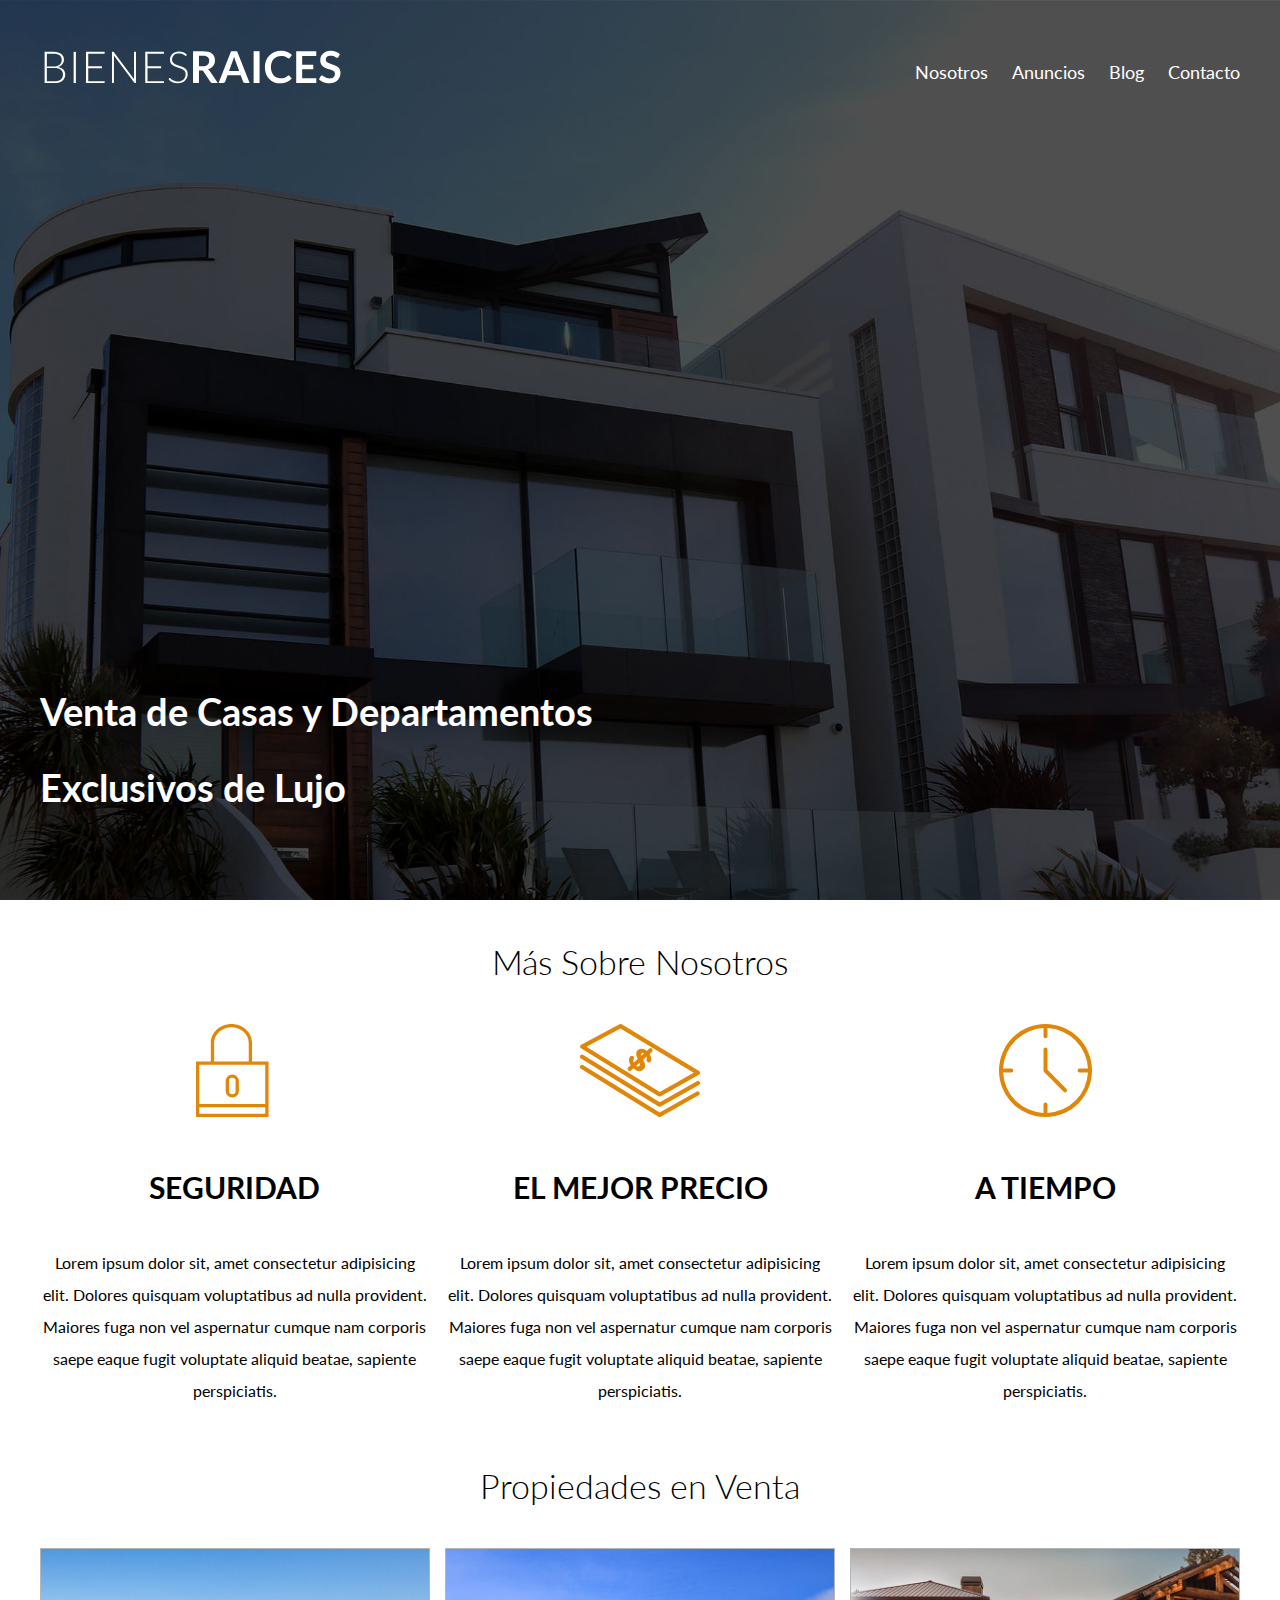
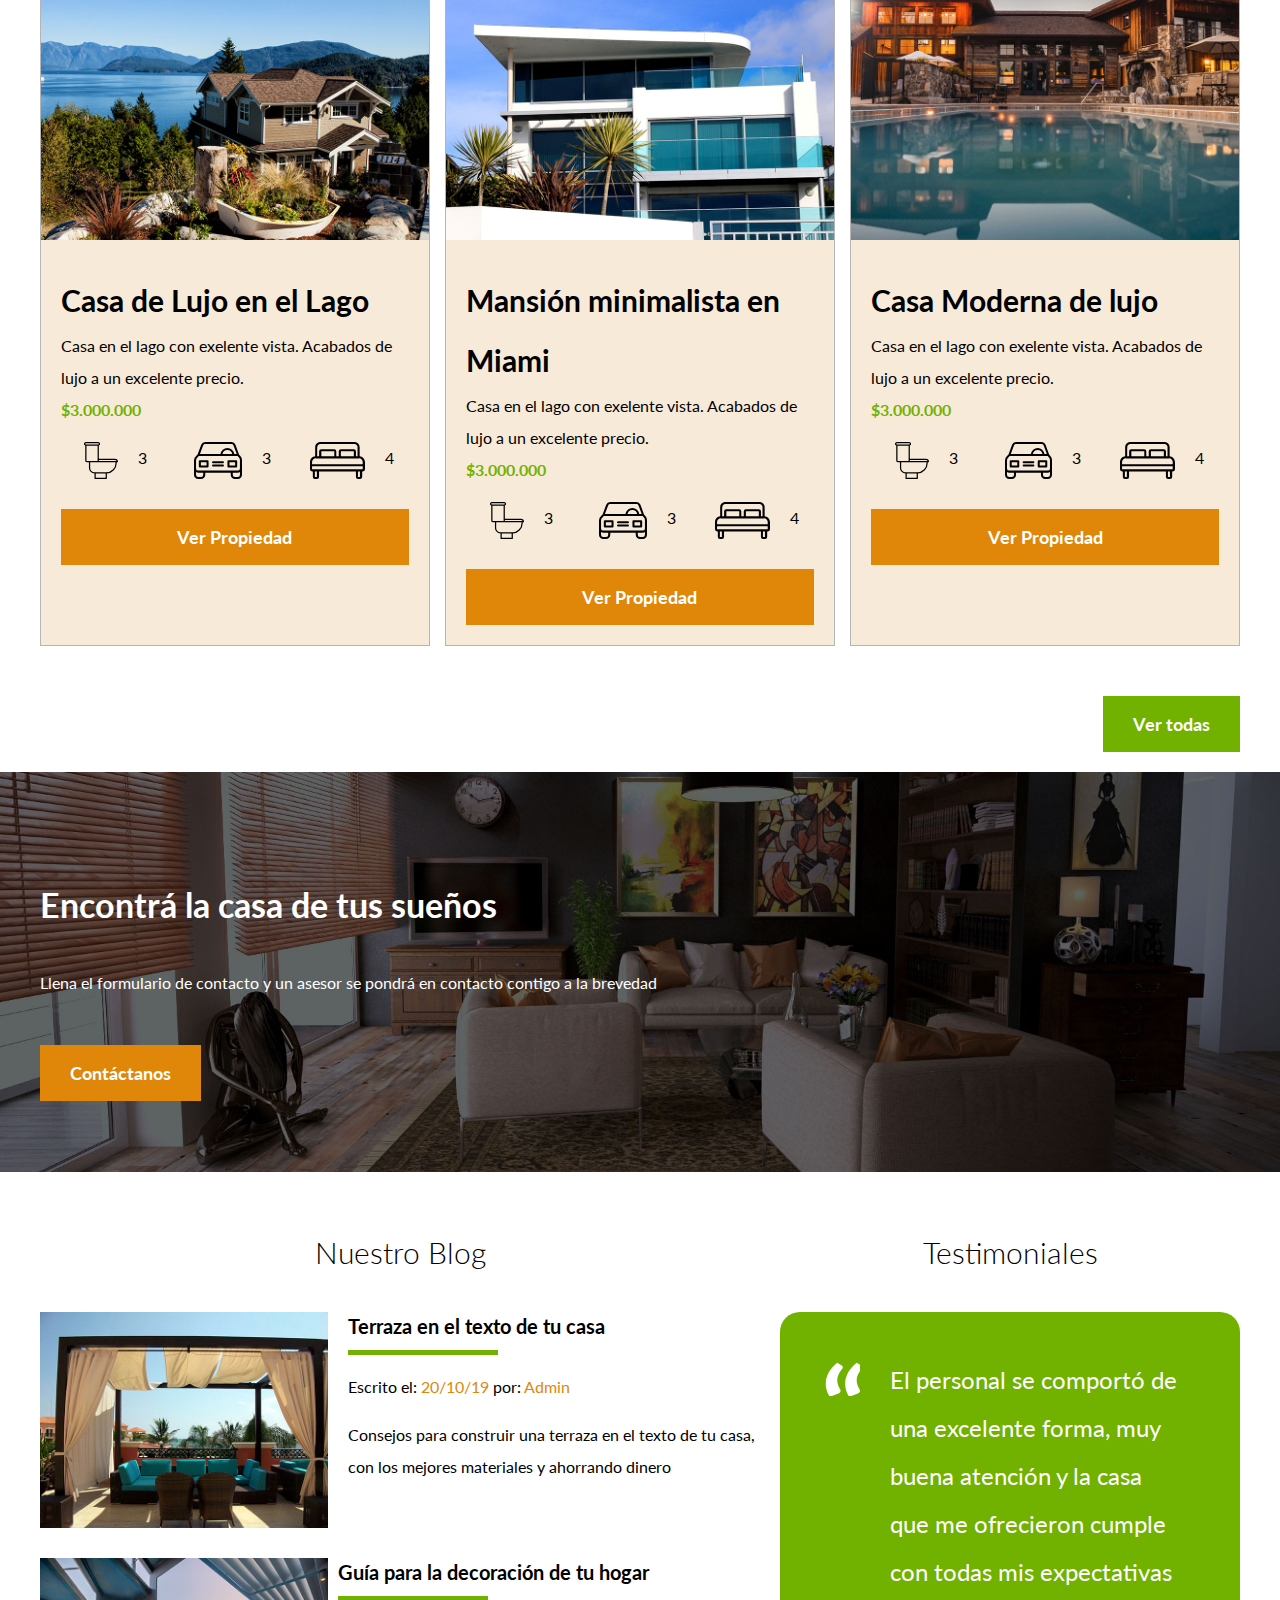
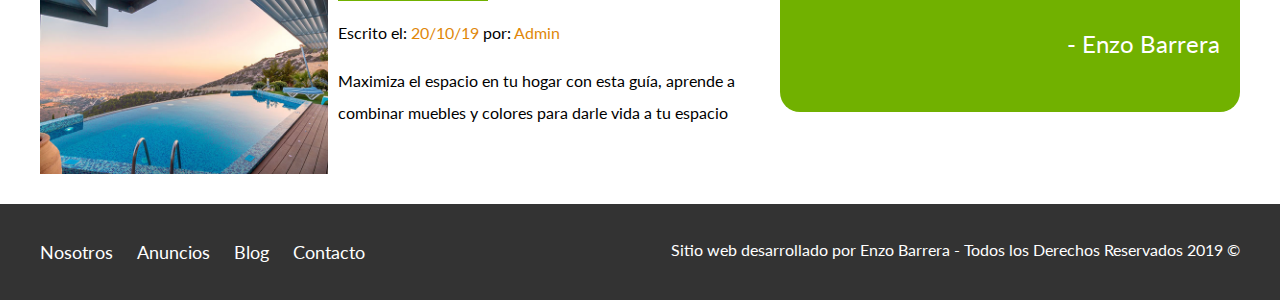
<file: index.html>
<!DOCTYPE html>
<html lang="en">

<head>
    <meta charset="UTF-8">
    <meta name="viewport" content="width=device-width, initial-scale=1.0">
    <meta http-equiv="X-UA-Compatible" content="ie=edge">
    <title>Bienes Raíces</title>
    <link href="https://fonts.googleapis.com/css?family=Lato:300,400,700,900&display=swap" rel="stylesheet">
    <link rel="stylesheet" href="css/normalize.css">
    <link rel="stylesheet" href="css/styles.css">
</head>

<body>
    <header class="site-header inicio">

        <div class="contenedor contenido-header">

            <div class="barra">
                <a href="/"><img src="img/logo.svg" alt="Logotipo de Bienes Raíces"></a>

                <!-- <div class="mobile-menu">
                    <a href="#navegacion">
                        <img src="img/barras.svg" alt="Boton menú">
                    </a>
                </div> -->

                <nav id="navegacion" class="navegacion">
                    <a href="nosotros.html">Nosotros</a>
                    <a href="anuncios.html">Anuncios</a>
                    <a href="blog.html">Blog</a>
                    <a href="contacto.html">Contacto</a>
                </nav>
            </div>

            <h1>Venta de Casas y Departamentos Exclusivos de Lujo</h1>
        </div>

    </header>

    <section class="contenedor seccion">
        <h2 class="fw-300 centrar-texto">Más Sobre Nosotros</h2>

        <div class="iconos-nosotros">
            <div class="icono">
                <img src="img/icono1.svg" alt="Ícono de seguridad">
                <h3>Seguridad</h3>
                <p>Lorem ipsum dolor sit, amet consectetur adipisicing elit. Dolores quisquam voluptatibus ad nulla
                    provident.
                    Maiores fuga non vel aspernatur cumque nam corporis saepe eaque fugit voluptate aliquid beatae,
                    sapiente
                    perspiciatis.</p>
            </div>



            <div class="icono">
                <img src="img/icono2.svg" alt="Ícono de precio">
                <h3>El mejor precio</h3>
                <p>Lorem ipsum dolor sit, amet consectetur adipisicing elit. Dolores quisquam voluptatibus ad nulla
                    provident.
                    Maiores fuga non vel aspernatur cumque nam corporis saepe eaque fugit voluptate aliquid beatae,
                    sapiente
                    perspiciatis.</p>
            </div>


            <div class="icono">
                <img src="img/icono3.svg" alt="Ícono de tiempo">
                <h3>A tiempo</h3>
                <p>Lorem ipsum dolor sit, amet consectetur adipisicing elit. Dolores quisquam voluptatibus ad nulla
                    provident.
                    Maiores fuga non vel aspernatur cumque nam corporis saepe eaque fugit voluptate aliquid beatae,
                    sapiente
                    perspiciatis.</p>
            </div>
        </div>

    </section>


    <main class="seccion contenedor">
        <h2 class="fw-300 centrar-texto">Propiedades en Venta</h2>


        <div class="contenedor-anuncios">
            <div class="anuncio">

                <img src="img/anuncio1.jpg" alt="Casa de Lujo en el Lago">
                <div class="contenido-anuncio">
                    <h3>Casa de Lujo en el Lago</h3>
                    <p>Casa en el lago con exelente vista. Acabados de lujo a un excelente precio.</p>
                    <p class="precio">$3.000.000</p>
                    <ul class="iconos-caracteristicas">
                        <li>
                            <img src="img/icono_wc.svg" alt="icono_wc">
                            <p>3</p>
                        </li>
                        <li>
                            <img src="img/icono_estacionamiento.svg" alt="icono_estacionamiento">
                            <p>3</p>
                        </li>
                        <li>
                            <img src="img/icono_dormitorio.svg" alt="icono_dormitorio">
                            <p>4</p>
                        </li>
                    </ul>
                    <a href="anuncio.html" class="boton boton-orange d-block">Ver Propiedad</a>
                </div>

            </div>

            <div class="anuncio">

                <img src="img/anuncio2.jpg" alt="Mansión minimalista en Miami">
                <div class="contenido-anuncio">

                    <h3>Mansión minimalista en Miami</h3>
                    <p>Casa en el lago con exelente vista. Acabados de lujo a un excelente precio.</p>
                    <p class="precio">$3.000.000</p>
                    <ul class="iconos-caracteristicas">
                        <li>
                            <img src="img/icono_wc.svg" alt="icono_wc">
                            <p>3</p>
                        </li>
                        <li>
                            <img src="img/icono_estacionamiento.svg" alt="icono_estacionamiento">
                            <p>3</p>
                        </li>
                        <li>
                            <img src="img/icono_dormitorio.svg" alt="icono_dormitorio">
                            <p>4</p>
                        </li>
                    </ul>
                    <a href="anuncio.html" class="boton boton-orange d-block">Ver Propiedad</a>
                </div>
            </div>

            <div class="anuncio">

                <img src="img/anuncio3.jpg" alt="Casa Moderna de lujo">
                <div class="contenido-anuncio">

                    <h3>Casa Moderna de lujo</h3>
                    <p>Casa en el lago con exelente vista. Acabados de lujo a un excelente precio.</p>
                    <p class="precio">$3.000.000</p>
                    <ul class="iconos-caracteristicas">
                        <li>
                            <img src="img/icono_wc.svg" alt="icono_wc">
                            <p>3</p>
                        </li>
                        <li>
                            <img src="img/icono_estacionamiento.svg" alt="icono_estacionamiento">
                            <p>3</p>
                        </li>
                        <li>
                            <img src="img/icono_dormitorio.svg" alt="icono_dormitorio">
                            <p>4</p>
                        </li>
                    </ul>
                    <a href="anuncio.html" class="boton boton-orange d-block">Ver Propiedad</a>
                </div>
            </div>
        </div>

        <div class="ver-todas">
            <a href="anuncios.html" class="boton boton-verde">Ver todas</a>
        </div>

    </main>

    <section class="imagen-contacto">
        <div class="contenedor contenido-contacto">
            <h2>Encontrá la casa de tus sueños</h2>
            <p>Llena el formulario de contacto y un asesor se pondrá en contacto contigo a la brevedad</p>

            <a href="contacto.html" class="boton boton-orange">Contáctanos</a>
        </div>
    </section>
    <div class="seccion-inferior contenedor seccion">

        <section class="blog">

            <h3 class="centrar-texto fw-300">Nuestro Blog</h3>

            <article class="entrada-blog">
                <div class="imagen">
                    <img src="img/blog1.jpg" alt="Terraza en el texto de tu casa">
                </div>
                <div class="texto-entrada">
                    <a href="entrada.html">
                        <h4>Terraza en el texto de tu casa</h4>
                    </a>
                    <p>Escrito el: <span> 20/10/19</span> por: <span> Admin </span></p>
                    <p>Consejos para construir una terraza en el texto de tu casa, con los mejores materiales y
                        ahorrando
                        dinero
                    </p>
                </div>
            </article>

            <article class="entrada-blog">
                <div class="imagen">
                    <img src="img/blog2.jpg" alt="Guía para la decoración de tu hogar">
                </div>
                <div class="texto-entrada">
                    <a href="entrada.html">
                        <h4>Guía para la decoración de tu hogar</h4>
                    </a>
                    <p>Escrito el: <span> 20/10/19</span> por: <span> Admin </span></p>
                    <p>Maximiza el espacio en tu hogar con esta guía, aprende a combinar muebles y colores para darle
                        vida a
                        tu
                        espacio
                </div>
                </p>
            </article>

        </section>

        <section class="testimoniales">
            <h3 class="centrar-texto fw-300">Testimoniales</h3>
            <div class="testimonial">
                <blockquote>
                    El personal se comportó de una excelente forma, muy buena atención y la casa que me ofrecieron
                    cumple
                    con
                    todas
                    mis expectativas
                </blockquote>
                <p>- Enzo Barrera</p>
            </div>
        </section>

    </div>
    <footer class="site-footer seccion">
        <div class="contenedor contenedor-footer">
            <nav class="navegacion">
                <a href="nosotros.html">Nosotros</a>
                <a href="anuncios.html">Anuncios</a>
                <a href="blog.html">Blog</a>
                <a href="contacto.html">Contacto</a>
            </nav>


            <p class="copyright">Sitio web desarrollado por Enzo Barrera - Todos los Derechos Reservados 2019 ©</p>
        </div>
    </footer>

</body>

</html>
</file>
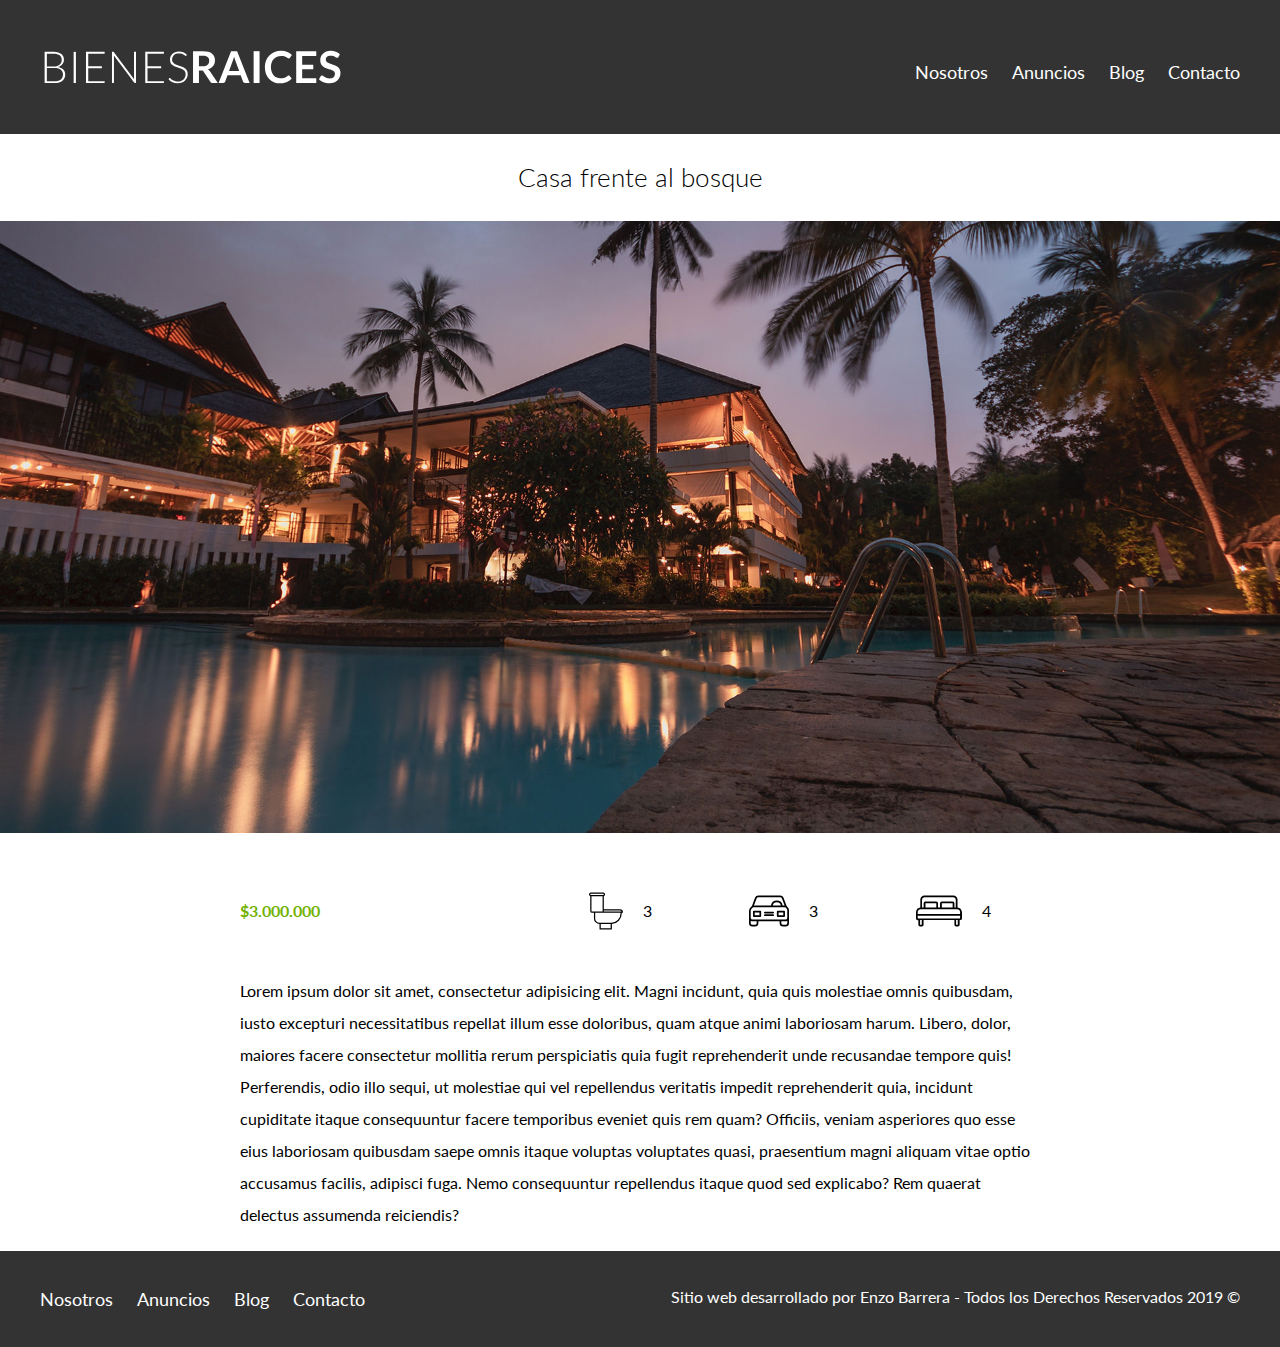
<file: anuncio.html>
<!DOCTYPE html>
<html lang="en">

<head>
    <meta charset="UTF-8">
    <meta name="viewport" content="width=device-width, initial-scale=1.0">
    <meta http-equiv="X-UA-Compatible" content="ie=edge">
    <title>Bienes Raíces</title>
    <link href="https://fonts.googleapis.com/css?family=Lato:300,400,700,900&display=swap" rel="stylesheet">
    <link rel="stylesheet" href="css/normalize.css">
    <link rel="stylesheet" href="css/styles.css">
</head>

<body>
    <header class="site-header">

        <div class="contenedor contenido-header">

            <div class="barra">
                <a href="/"><img src="img/logo.svg" alt="Logotipo de Bienes Raíces"></a>

                <nav class="navegacion">
                    <a href="nosotros.html">Nosotros</a>
                    <a href="anuncios.html">Anuncios</a>
                    <a href="blog.html">Blog</a>
                    <a href="contacto.html">Contacto</a>
                </nav>
            </div>

        </div>

    </header>

    <h1 class="fw-300 centrar-texto">Casa frente al bosque</h1>
    <img src="img/destacada.jpg" alt="imagen-anuncio">

    <main class="contenedor seccion contenido-centrado">
        <div class="resumen-propiedad">
            <p class="precio">$3.000.000</p>
            <ul class="iconos-caracteristicas">
                <li>
                    <img src="img/icono_wc.svg" alt="icono_wc">
                    <p>3</p>
                </li>
                <li>
                    <img src="img/icono_estacionamiento.svg" alt="icono_estacionamiento">
                    <p>3</p>
                </li>
                <li>
                    <img src="img/icono_dormitorio.svg" alt="icono_dormitorio">
                    <p>4</p>
                </li>
            </ul>
           
        </div>
        <p>Lorem ipsum dolor sit amet, consectetur adipisicing elit. Magni incidunt, quia quis molestiae omnis quibusdam, iusto excepturi necessitatibus repellat illum esse doloribus, quam atque animi laboriosam harum. Libero, dolor, maiores facere consectetur mollitia rerum perspiciatis quia fugit reprehenderit unde recusandae tempore quis! Perferendis, odio illo sequi, ut molestiae qui vel repellendus veritatis impedit reprehenderit quia, incidunt cupiditate itaque consequuntur facere temporibus eveniet quis rem quam? Officiis, veniam asperiores quo esse eius laboriosam quibusdam saepe omnis itaque voluptas voluptates quasi, praesentium magni aliquam vitae optio accusamus facilis, adipisci fuga. Nemo consequuntur repellendus itaque quod sed explicabo? Rem quaerat delectus assumenda reiciendis?</p>
    </main>
   
    <footer class="site-footer seccion">
        <div class="contenedor contenedor-footer">
            <nav class="navegacion">
                <a href="nosotros.html">Nosotros</a>
                <a href="anuncios.html">Anuncios</a>
                <a href="blog.html">Blog</a>
                <a href="contacto.html">Contacto</a>
            </nav>


            <p class="copyright">Sitio web desarrollado por Enzo Barrera - Todos los Derechos Reservados 2019 ©</p>
        </div>
    </footer>

</body>

</html>
</file>
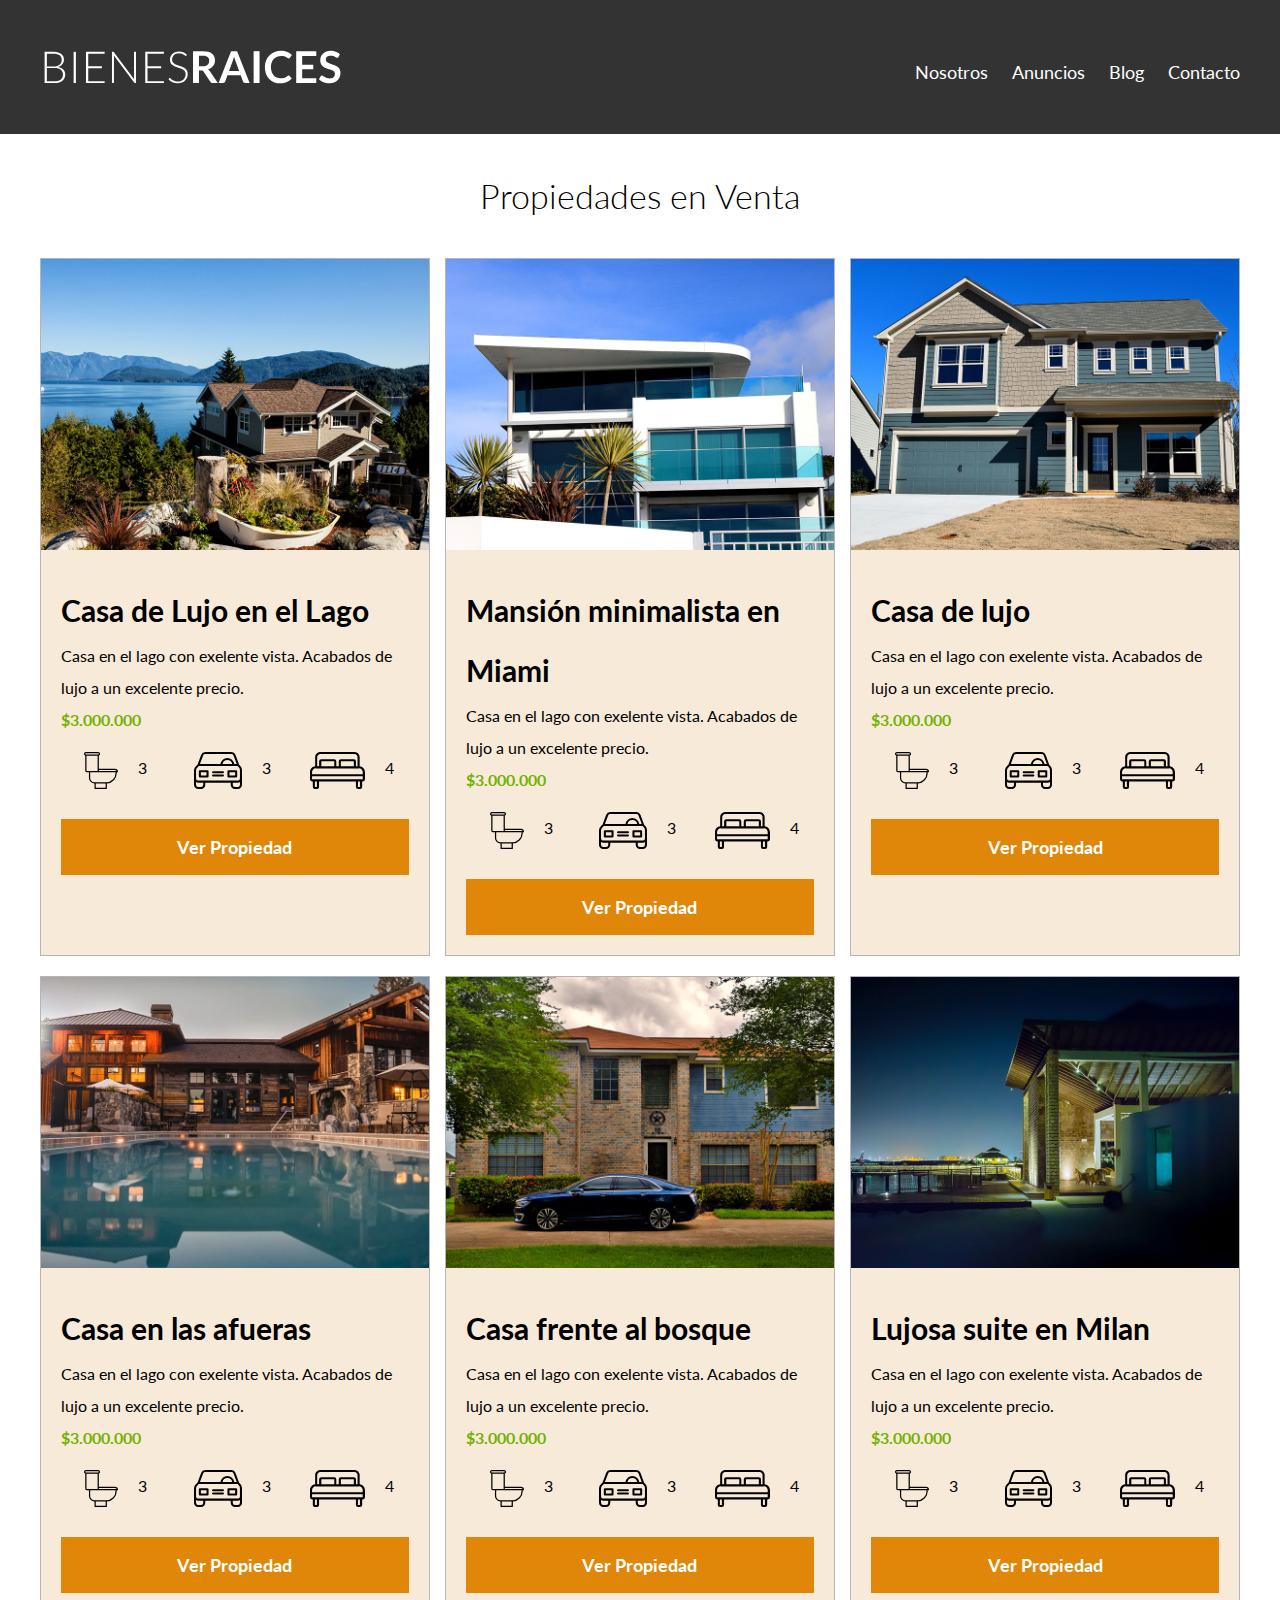
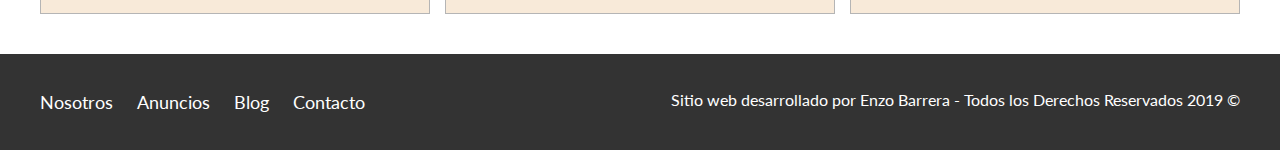
<file: anuncios.html>
<!DOCTYPE html>
<html lang="en">

<head>
    <meta charset="UTF-8">
    <meta name="viewport" content="width=device-width, initial-scale=1.0">
    <meta http-equiv="X-UA-Compatible" content="ie=edge">
    <title>Bienes Raíces</title>
    <link href="https://fonts.googleapis.com/css?family=Lato:300,400,700,900&display=swap" rel="stylesheet">
    <link rel="stylesheet" href="css/normalize.css">
    <link rel="stylesheet" href="css/styles.css">
</head>

<body>
    <header class="site-header">

        <div class="contenedor contenido-header">

            <div class="barra">
                <a href="/"><img src="img/logo.svg" alt="Logotipo de Bienes Raíces"></a>

                <nav class="navegacion">
                    <a href="nosotros.html">Nosotros</a>
                    <a href="anuncios.html">Anuncios</a>
                    <a href="blog.html">Blog</a>
                    <a href="contacto.html">Contacto</a>
                </nav>
            </div>

        </div>

    </header>

    <main class="seccion contenedor">
        <h2 class="fw-300 centrar-texto">Propiedades en Venta</h2>


        <div class="contenedor-anuncios">
            <div class="anuncio">

                <img src="img/anuncio1.jpg" alt="Casa de Lujo en el Lago">
                <div class="contenido-anuncio">
                    <h3>Casa de Lujo en el Lago</h3>
                    <p>Casa en el lago con exelente vista. Acabados de lujo a un excelente precio.</p>
                    <p class="precio">$3.000.000</p>
                    <ul class="iconos-caracteristicas">
                        <li>
                            <img src="img/icono_wc.svg" alt="icono_wc">
                            <p>3</p>
                        </li>
                        <li>
                            <img src="img/icono_estacionamiento.svg" alt="icono_estacionamiento">
                            <p>3</p>
                        </li>
                        <li>
                            <img src="img/icono_dormitorio.svg" alt="icono_dormitorio">
                            <p>4</p>
                        </li>
                    </ul>
                    <a href="anuncio.html" class="boton boton-orange d-block">Ver Propiedad</a>
                </div>

            </div>

            <div class="anuncio">

                <img src="img/anuncio2.jpg" alt="Mansión minimalista en Miami">
                <div class="contenido-anuncio">

                    <h3>Mansión minimalista en Miami</h3>
                    <p>Casa en el lago con exelente vista. Acabados de lujo a un excelente precio.</p>
                    <p class="precio">$3.000.000</p>
                    <ul class="iconos-caracteristicas">
                        <li>
                            <img src="img/icono_wc.svg" alt="icono_wc">
                            <p>3</p>
                        </li>
                        <li>
                            <img src="img/icono_estacionamiento.svg" alt="icono_estacionamiento">
                            <p>3</p>
                        </li>
                        <li>
                            <img src="img/icono_dormitorio.svg" alt="icono_dormitorio">
                            <p>4</p>
                        </li>
                    </ul>
                    <a href="anuncio.html" class="boton boton-orange d-block">Ver Propiedad</a>
                </div>
            </div>

            <div class="anuncio">

                <img src="img/anuncio4.jpg" alt="Casa de lujo">
                <div class="contenido-anuncio">

                    <h3>Casa de lujo</h3>
                    <p>Casa en el lago con exelente vista. Acabados de lujo a un excelente precio.</p>
                    <p class="precio">$3.000.000</p>
                    <ul class="iconos-caracteristicas">
                        <li>
                            <img src="img/icono_wc.svg" alt="icono_wc">
                            <p>3</p>
                        </li>
                        <li>
                            <img src="img/icono_estacionamiento.svg" alt="icono_estacionamiento">
                            <p>3</p>
                        </li>
                        <li>
                            <img src="img/icono_dormitorio.svg" alt="icono_dormitorio">
                            <p>4</p>
                        </li>
                    </ul>
                    <a href="anuncio.html" class="boton boton-orange d-block">Ver Propiedad</a>
                </div>
            </div>
            <div class="anuncio">

                <img src="img/anuncio3.jpg" alt="Casa en las afueras">
                <div class="contenido-anuncio">

                    <h3>Casa en las afueras</h3>
                    <p>Casa en el lago con exelente vista. Acabados de lujo a un excelente precio.</p>
                    <p class="precio">$3.000.000</p>
                    <ul class="iconos-caracteristicas">
                        <li>
                            <img src="img/icono_wc.svg" alt="icono_wc">
                            <p>3</p>
                        </li>
                        <li>
                            <img src="img/icono_estacionamiento.svg" alt="icono_estacionamiento">
                            <p>3</p>
                        </li>
                        <li>
                            <img src="img/icono_dormitorio.svg" alt="icono_dormitorio">
                            <p>4</p>
                        </li>
                    </ul>
                    <a href="anuncio.html" class="boton boton-orange d-block">Ver Propiedad</a>
                </div>
            </div>
            <div class="anuncio">

                <img src="img/anuncio5.jpg" alt="Casa frente al bosque">
                <div class="contenido-anuncio">

                    <h3>Casa frente al bosque</h3>
                    <p>Casa en el lago con exelente vista. Acabados de lujo a un excelente precio.</p>
                    <p class="precio">$3.000.000</p>
                    <ul class="iconos-caracteristicas">
                        <li>
                            <img src="img/icono_wc.svg" alt="icono_wc">
                            <p>3</p>
                        </li>
                        <li>
                            <img src="img/icono_estacionamiento.svg" alt="icono_estacionamiento">
                            <p>3</p>
                        </li>
                        <li>
                            <img src="img/icono_dormitorio.svg" alt="icono_dormitorio">
                            <p>4</p>
                        </li>
                    </ul>
                    <a href="anuncio.html" class="boton boton-orange d-block">Ver Propiedad</a>
                </div>
            </div>
            <div class="anuncio">

                <img src="img/anuncio6.jpg" alt="Lujosa suite en Milan">
                <div class="contenido-anuncio">

                    <h3>Lujosa suite en Milan</h3>
                    <p>Casa en el lago con exelente vista. Acabados de lujo a un excelente precio.</p>
                    <p class="precio">$3.000.000</p>
                    <ul class="iconos-caracteristicas">
                        <li>
                            <img src="img/icono_wc.svg" alt="icono_wc">
                            <p>3</p>
                        </li>
                        <li>
                            <img src="img/icono_estacionamiento.svg" alt="icono_estacionamiento">
                            <p>3</p>
                        </li>
                        <li>
                            <img src="img/icono_dormitorio.svg" alt="icono_dormitorio">
                            <p>4</p>
                        </li>
                    </ul>
                    <a href="anuncio.html" class="boton boton-orange d-block">Ver Propiedad</a>
                </div>
            </div>
        </div>

       

    </main>


    <footer class="site-footer seccion">
        <div class="contenedor contenedor-footer">
            <nav class="navegacion">
                <a href="nosotros.html">Nosotros</a>
                <a href="anuncios.html">Anuncios</a>
                <a href="blog.html">Blog</a>
                <a href="contacto.html">Contacto</a>
            </nav>


            <p class="copyright">Sitio web desarrollado por Enzo Barrera - Todos los Derechos Reservados 2019 ©</p>
        </div>
    </footer>

</body>

</html>
</file>
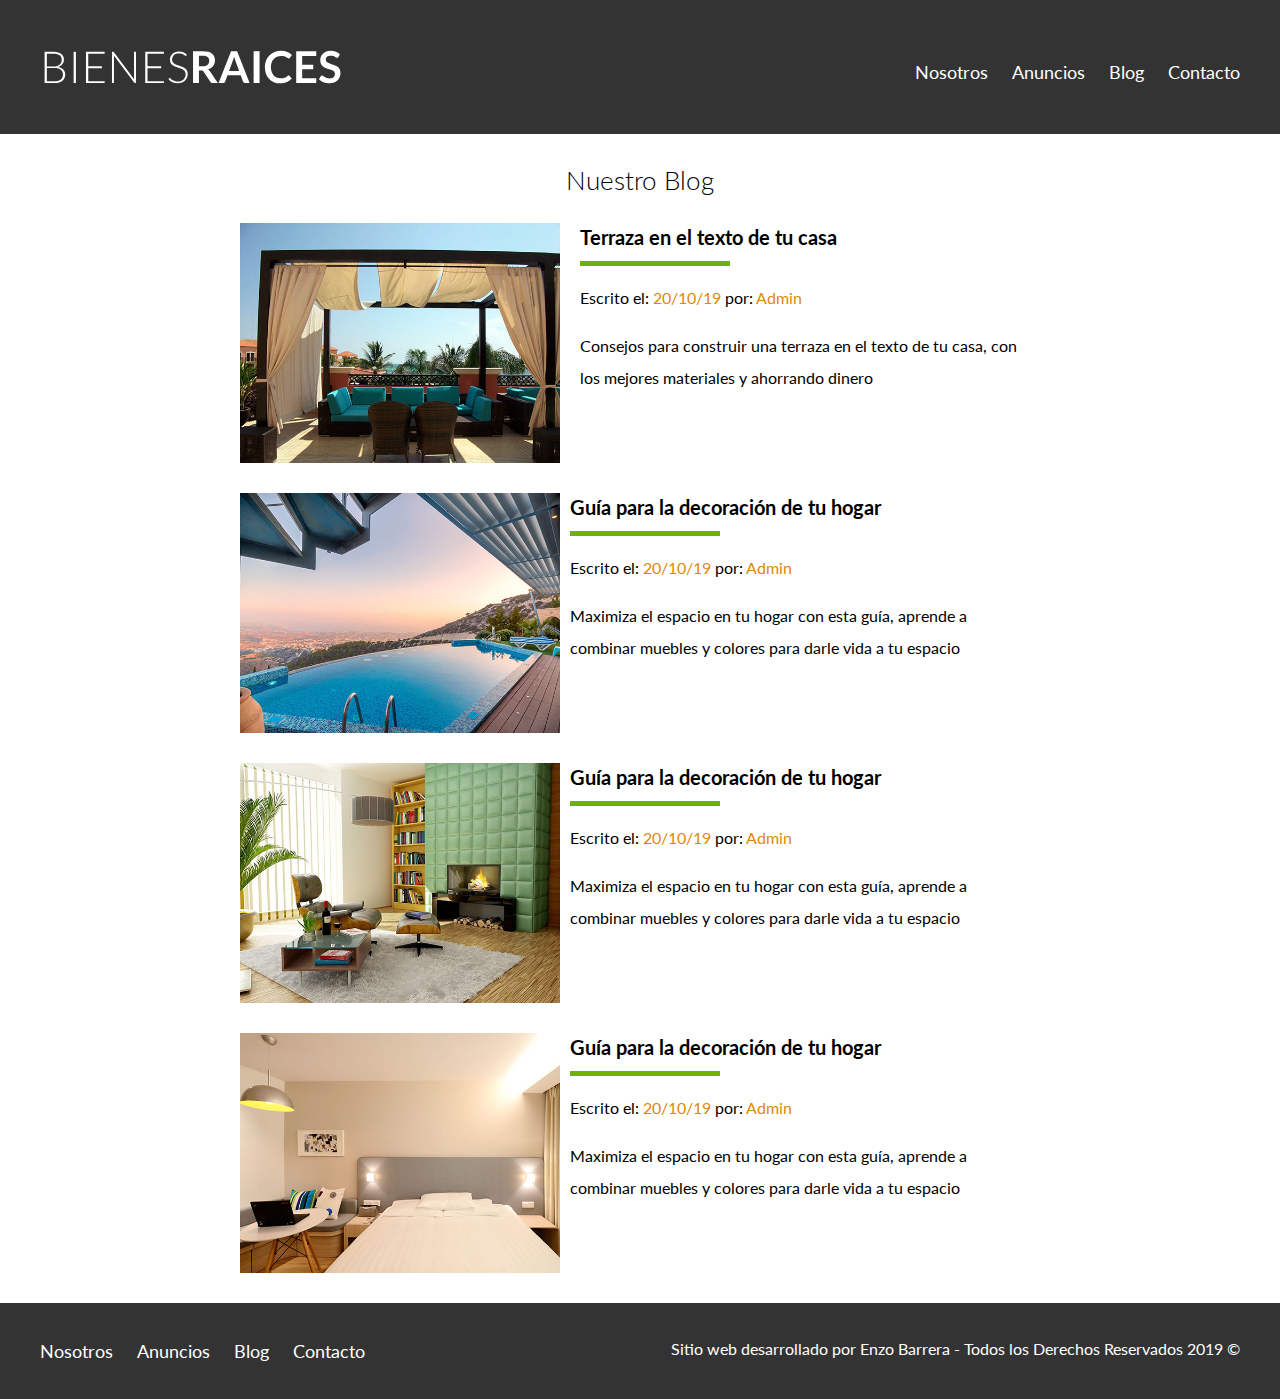
<file: blog.html>
<!DOCTYPE html>
<html lang="en">

<head>
    <meta charset="UTF-8">
    <meta name="viewport" content="width=device-width, initial-scale=1.0">
    <meta http-equiv="X-UA-Compatible" content="ie=edge">
    <title>Bienes Raíces</title>
    <link href="https://fonts.googleapis.com/css?family=Lato:300,400,700,900&display=swap" rel="stylesheet">
    <link rel="stylesheet" href="css/normalize.css">
    <link rel="stylesheet" href="css/styles.css">
</head>

<body>
    <header class="site-header">

        <div class="contenedor contenido-header">

            <div class="barra">
                <a href="/"><img src="img/logo.svg" alt="Logotipo de Bienes Raíces"></a>

                <nav class="navegacion">
                    <a href="nosotros.html">Nosotros</a>
                    <a href="anuncios.html">Anuncios</a>
                    <a href="blog.html">Blog</a>
                    <a href="contacto.html">Contacto</a>
                </nav>
            </div>

        </div>

    </header>

    
   

    <main class="contenedor seccion contenido-centrado">
        <h1 class="fw-300 centrar-texto">Nuestro Blog</h1>

        <section class="blog">

            <article class="entrada-blog">
                <div class="imagen">
                    <img src="img/blog1.jpg" alt="Terraza en el texto de tu casa">
                </div>
                <div class="texto-entrada">
                    <a href="entrada.html">
                        <h4>Terraza en el texto de tu casa</h4>
                    </a>
                    <p>Escrito el: <span> 20/10/19</span> por: <span> Admin </span></p>
                    <p>Consejos para construir una terraza en el texto de tu casa, con los mejores materiales y
                        ahorrando
                        dinero
                    </p>
                </div>
            </article>

            <article class="entrada-blog">
                <div class="imagen">
                    <img src="img/blog2.jpg" alt="Guía para la decoración de tu hogar">
                </div>
                <div class="texto-entrada">
                    <a href="entrada.html">
                        <h4>Guía para la decoración de tu hogar</h4>
                    </a>
                    <p>Escrito el: <span> 20/10/19</span> por: <span> Admin </span></p>
                    <p>Maximiza el espacio en tu hogar con esta guía, aprende a combinar muebles y colores para darle
                        vida a
                        tu
                        espacio
                </div>
                </p>
            </article>

            <article class="entrada-blog">
                <div class="imagen">
                    <img src="img/blog3.jpg" alt="Guía para la decoración de tu hogar">
                </div>
                <div class="texto-entrada">
                    <a href="entrada.html">
                        <h4>Guía para la decoración de tu hogar</h4>
                    </a>
                    <p>Escrito el: <span> 20/10/19</span> por: <span> Admin </span></p>
                    <p>Maximiza el espacio en tu hogar con esta guía, aprende a combinar muebles y colores para darle
                        vida a
                        tu
                        espacio
                </div>
                </p>
            </article>

            <article class="entrada-blog">
                <div class="imagen">
                    <img src="img/blog4.jpg" alt="Guía para la decoración de tu hogar">
                </div>
                <div class="texto-entrada">
                    <a href="entrada.html">
                        <h4>Guía para la decoración de tu hogar</h4>
                    </a>
                    <p>Escrito el: <span> 20/10/19</span> por: <span> Admin </span></p>
                    <p>Maximiza el espacio en tu hogar con esta guía, aprende a combinar muebles y colores para darle
                        vida a
                        tu
                        espacio
                </div>
                </p>
            </article>

        </section>
    </main>
   
    <footer class="site-footer seccion">
        <div class="contenedor contenedor-footer">
            <nav class="navegacion">
                <a href="nosotros.html">Nosotros</a>
                <a href="anuncios.html">Anuncios</a>
                <a href="blog.html">Blog</a>
                <a href="contacto.html">Contacto</a>
            </nav>


            <p class="copyright">Sitio web desarrollado por Enzo Barrera - Todos los Derechos Reservados 2019 ©</p>
        </div>
    </footer>

</body>

</html>
</file>
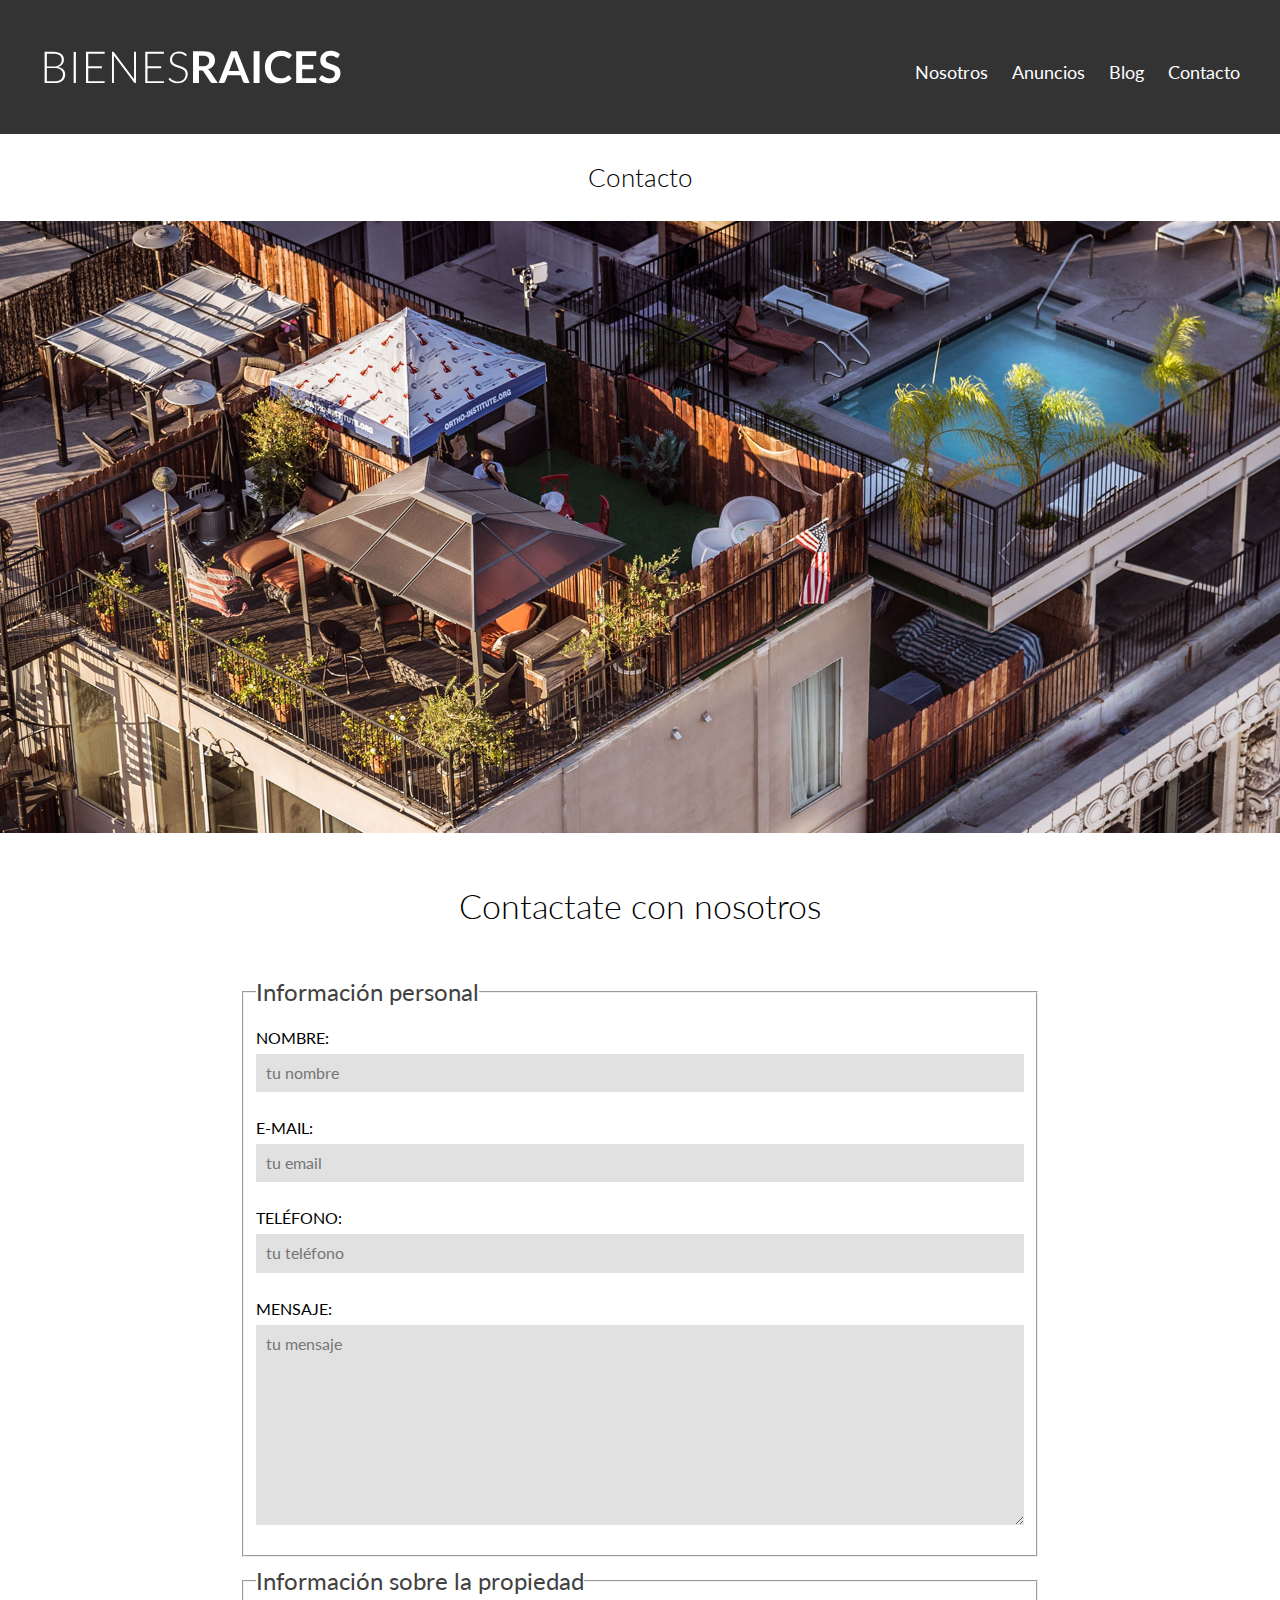
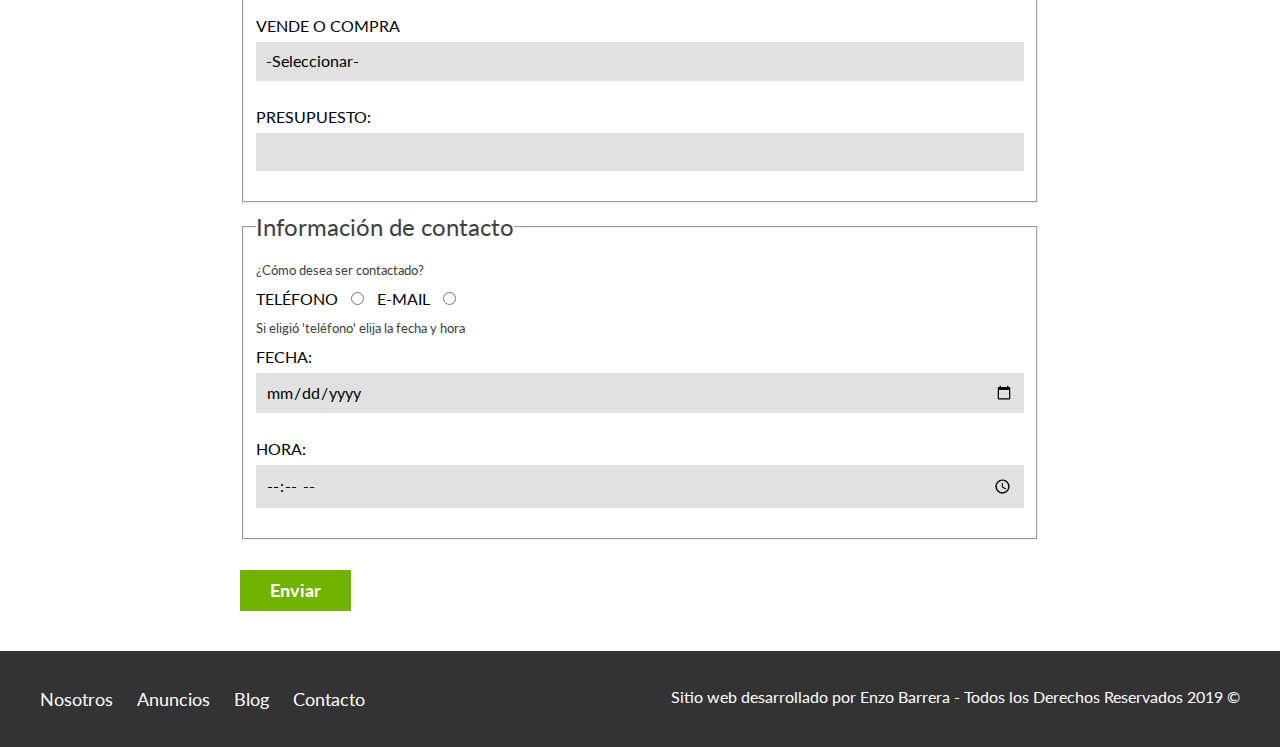
<file: contacto.html>
<!DOCTYPE html>
<html lang="en">

<head>
    <meta charset="UTF-8">
    <meta name="viewport" content="width=device-width, initial-scale=1.0">
    <meta http-equiv="X-UA-Compatible" content="ie=edge">
    <title>Bienes Raíces</title>
    <link href="https://fonts.googleapis.com/css?family=Lato:300,400,700,900&display=swap" rel="stylesheet">
    <link rel="stylesheet" href="css/normalize.css">
    <link rel="stylesheet" href="css/styles.css">
</head>

<body>
    <header class="site-header">

        <div class="contenedor contenido-header">

            <div class="barra">
                <a href="/"><img src="img/logo.svg" alt="Logotipo de Bienes Raíces"></a>

                <nav class="navegacion">
                    <a href="nosotros.html">Nosotros</a>
                    <a href="anuncios.html">Anuncios</a>
                    <a href="blog.html">Blog</a>
                    <a href="contacto.html">Contacto</a>
                </nav>
            </div>

        </div>

    </header>

    <h1 class="fw-300 centrar-texto">Contacto</h1>
    <img src="img/destacada3.jpg" alt="imagen-contacto">

    <main class="contenedor contenido-centrado seccion">
        <h2 class="fw-300 centrar-texto">Contactate con nosotros </h2>
        <form action="">

            <fieldset>
                <legend>Información personal</legend>
                <label for="nombre">Nombre:</label>
                <input type="text" id="nombre" placeholder="tu nombre" required>

                <label for="email">E-mail:</label>
                <input type="email" id="email" placeholder="tu email" required>

                <label for="phone">Teléfono:</label>
                <input type="tel" id="phone" placeholder="tu teléfono" required>

                <label for="mensaje">Mensaje:</label>
                <textarea placeholder="tu mensaje" required name="mensaje" id="mensaje" cols="30" rows="10"></textarea>
            </fieldset>

            <fieldset>
                <legend>Información sobre la propiedad</legend>
                <label for="opciones">Vende o compra</label>
                <select name="" id="opciones">
                    <option value="" disabled selected>-Seleccionar-</option>
                    <option value="Vende">Vende</option>
                    <option value="Compra">Compra</option>
                </select>

                <label for="cantidad">Presupuesto:</label>
                <input type="number" id="cantidad" placeholder="" required min="0">
            </fieldset>

            <fieldset>
                <legend>Información de contacto</legend>
                <p>¿Cómo desea ser contactado?</p>
                <div class="forma-contacto">
                    <label for="telefono">Teléfono</label>
                    <input type="radio" name="contacto" value="telefono" id="telefono">

                    <label for="correo">E-mail</label>
                    <input type="radio" name="contacto" value="correo" id="correo">
                </div>

                <p>Si eligió 'teléfono' elija la fecha y hora</p>
                <label for="fecha">Fecha:</label>
                <input id="fecha" type="date">
                <label for="hora">Hora:</label>
                <input id="hora" type="time" min="09:00" max="22:00">
            </fieldset>

            <input type="submit" value="Enviar" class="boton boton-verde block">

        </form>
    </main>

    <footer class="site-footer seccion">
        <div class="contenedor contenedor-footer">
            <nav class="navegacion">
                <a href="nosotros.html">Nosotros</a>
                <a href="anuncios.html">Anuncios</a>
                <a href="blog.html">Blog</a>
                <a href="contacto.html">Contacto</a>
            </nav>


            <p class="copyright">Sitio web desarrollado por Enzo Barrera - Todos los Derechos Reservados 2019 ©</p>
        </div>
    </footer>

</body>

</html>
</file>
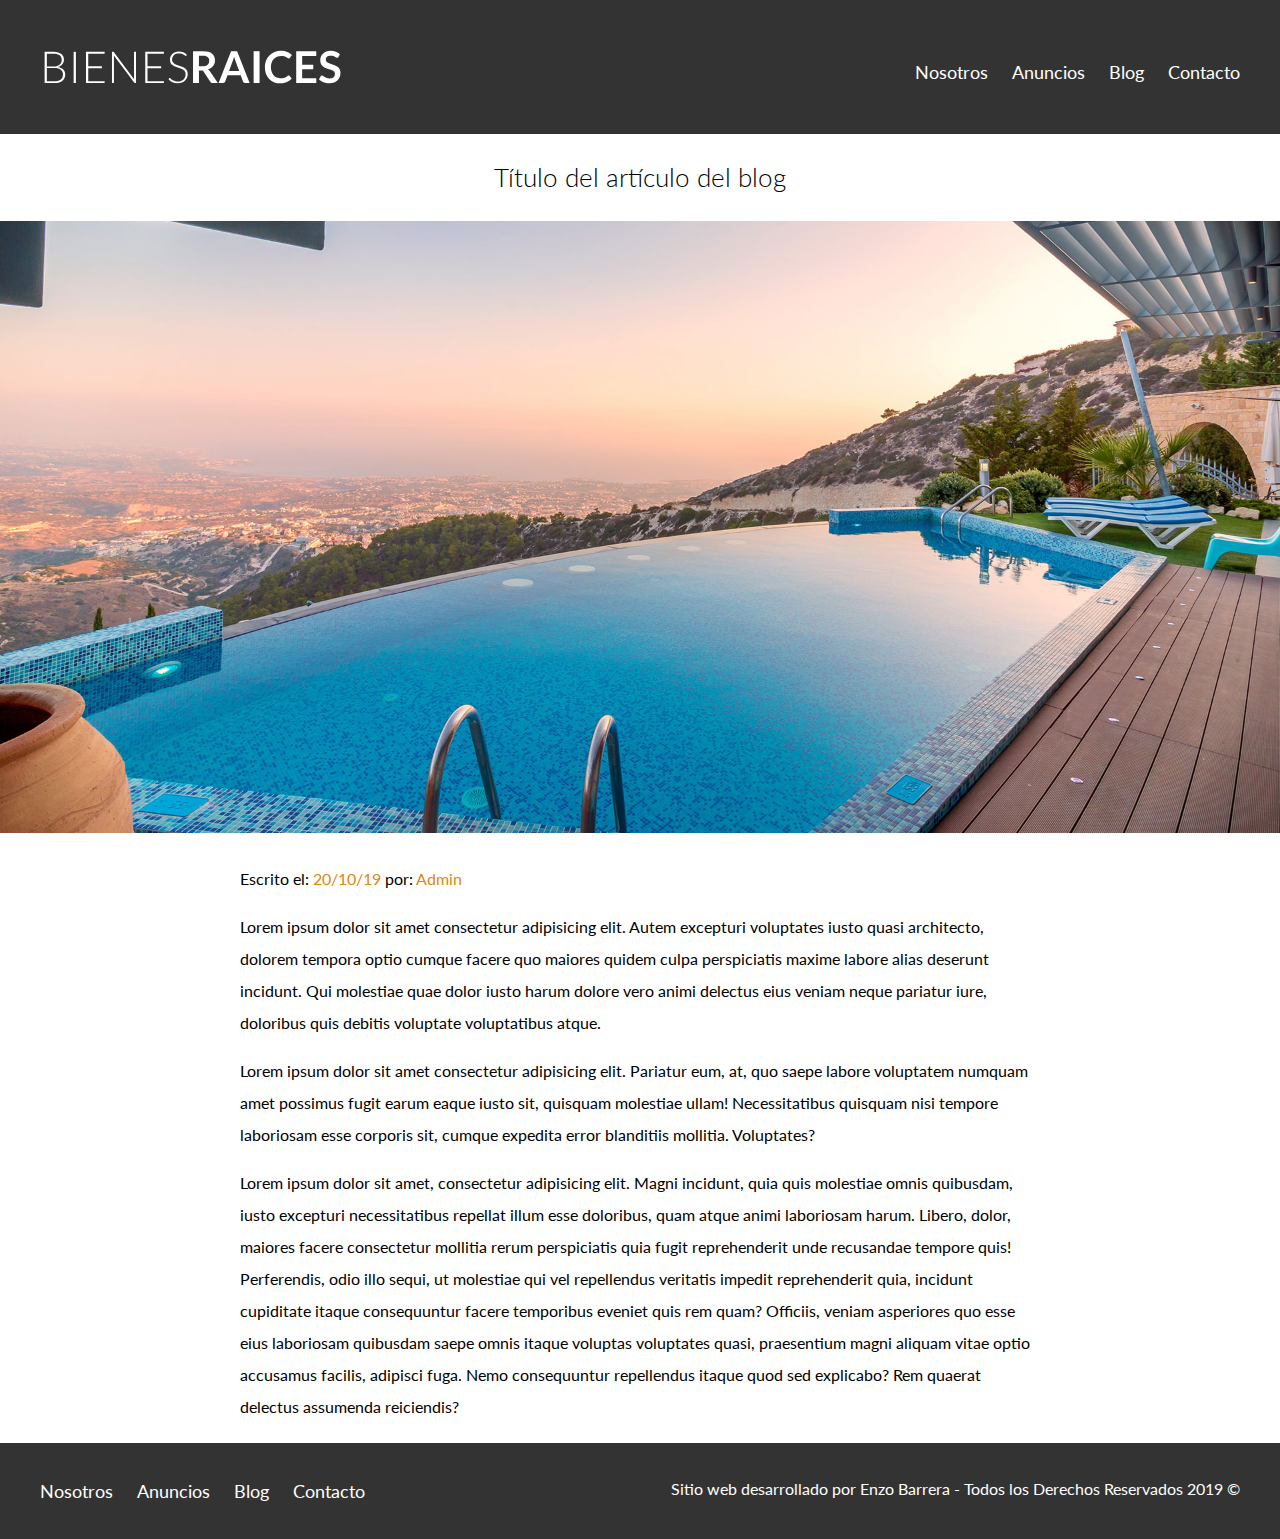
<file: entrada.html>
<!DOCTYPE html>
<html lang="en">

<head>
    <meta charset="UTF-8">
    <meta name="viewport" content="width=device-width, initial-scale=1.0">
    <meta http-equiv="X-UA-Compatible" content="ie=edge">
    <title>Bienes Raíces</title>
    <link href="https://fonts.googleapis.com/css?family=Lato:300,400,700,900&display=swap" rel="stylesheet">
    <link rel="stylesheet" href="css/normalize.css">
    <link rel="stylesheet" href="css/styles.css">
</head>

<body>
    <header class="site-header">

        <div class="contenedor contenido-header">

            <div class="barra">
                <a href="/"><img src="img/logo.svg" alt="Logotipo de Bienes Raíces"></a>

                <nav class="navegacion">
                    <a href="nosotros.html">Nosotros</a>
                    <a href="anuncios.html">Anuncios</a>
                    <a href="blog.html">Blog</a>
                    <a href="contacto.html">Contacto</a>
                </nav>
            </div>

        </div>

    </header>

    <h1 class="fw-300 centrar-texto">Título del artículo del blog</h1>
    <img src="img/destacada2.jpg" alt="imagen-articulo">

    <main class="contenedor seccion contenido-centrado texto-entrada">
        <p>Escrito el: <span> 20/10/19</span> por: <span> Admin </span></p>
        
        <p>Lorem ipsum dolor sit amet consectetur adipisicing elit. Autem excepturi voluptates iusto quasi architecto, dolorem tempora optio cumque facere quo maiores quidem culpa perspiciatis maxime labore alias deserunt incidunt. Qui molestiae quae dolor iusto harum dolore vero animi delectus eius veniam neque pariatur iure, doloribus quis debitis voluptate voluptatibus atque.</p>

        <p>Lorem ipsum dolor sit amet consectetur adipisicing elit. Pariatur eum, at, quo saepe labore voluptatem numquam amet possimus fugit earum eaque iusto sit, quisquam molestiae ullam! Necessitatibus quisquam nisi tempore laboriosam esse corporis sit, cumque expedita error blanditiis mollitia. Voluptates?</p>

        <p>Lorem ipsum dolor sit amet, consectetur adipisicing elit. Magni incidunt, quia quis molestiae omnis quibusdam, iusto excepturi necessitatibus repellat illum esse doloribus, quam atque animi laboriosam harum. Libero, dolor, maiores facere consectetur mollitia rerum perspiciatis quia fugit reprehenderit unde recusandae tempore quis! Perferendis, odio illo sequi, ut molestiae qui vel repellendus veritatis impedit reprehenderit quia, incidunt cupiditate itaque consequuntur facere temporibus eveniet quis rem quam? Officiis, veniam asperiores quo esse eius laboriosam quibusdam saepe omnis itaque voluptas voluptates quasi, praesentium magni aliquam vitae optio accusamus facilis, adipisci fuga. Nemo consequuntur repellendus itaque quod sed explicabo? Rem quaerat delectus assumenda reiciendis?</p>
        </div>
    </main>
   
    <footer class="site-footer seccion">
        <div class="contenedor contenedor-footer">
            <nav class="navegacion">
                <a href="nosotros.html">Nosotros</a>
                <a href="anuncios.html">Anuncios</a>
                <a href="blog.html">Blog</a>
                <a href="contacto.html">Contacto</a>
            </nav>


            <p class="copyright">Sitio web desarrollado por Enzo Barrera - Todos los Derechos Reservados 2019 ©</p>
        </div>
    </footer>

</body>

</html>
</file>
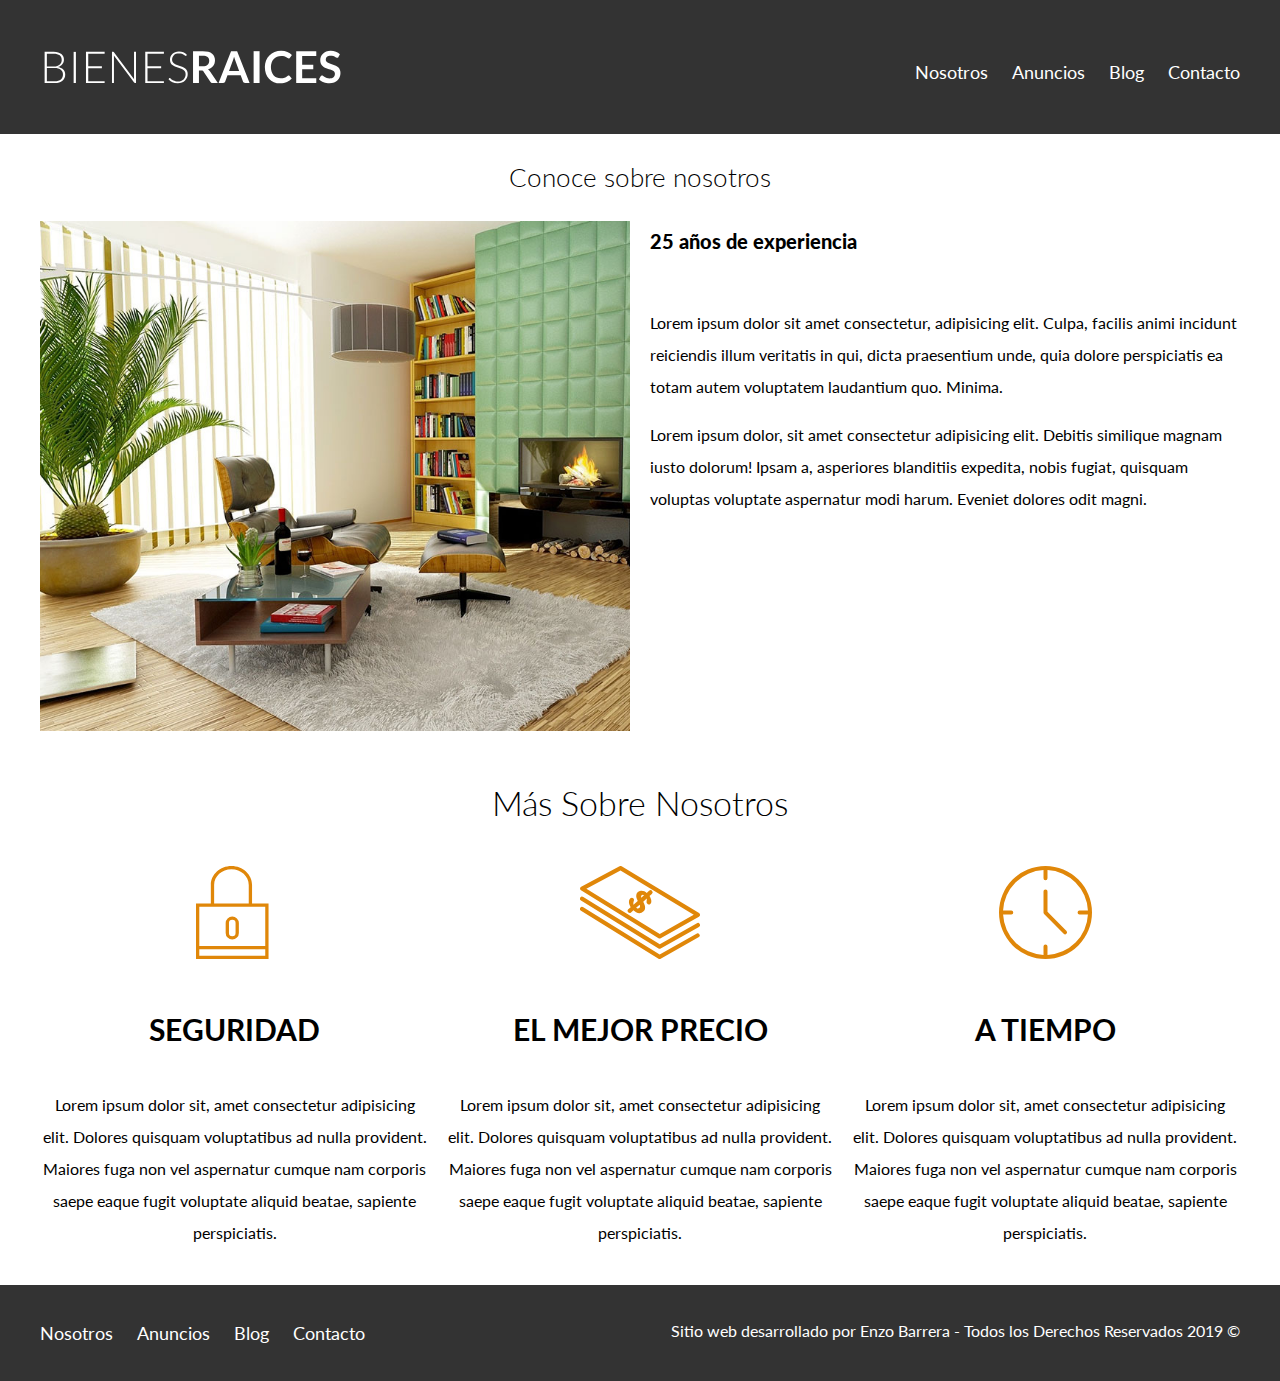
<file: nosotros.html>
<!DOCTYPE html>
<html lang="en">

<head>
    <meta charset="UTF-8">
    <meta name="viewport" content="width=device-width, initial-scale=1.0">
    <meta http-equiv="X-UA-Compatible" content="ie=edge">
    <title>Bienes Raíces</title>
    <link href="https://fonts.googleapis.com/css?family=Lato:300,400,700,900&display=swap" rel="stylesheet">
    <link rel="stylesheet" href="css/normalize.css">
    <link rel="stylesheet" href="css/styles.css">
</head>

<body>
    <header class="site-header">

        <div class="contenedor contenido-header">

            <div class="barra">
                <a href="/"><img src="img/logo.svg" alt="Logotipo de Bienes Raíces"></a>

                <nav class="navegacion">
                    <a href="nosotros.html">Nosotros</a>
                    <a href="anuncios.html">Anuncios</a>
                    <a href="blog.html">Blog</a>
                    <a href="contacto.html">Contacto</a>
                </nav>
            </div>

        </div>

    </header>

    <main class="contenedor">
        <h1 class="centrar-texto fw-300">Conoce sobre nosotros</h1>
        <div class="contenido-nosotros">
            <div class="imagen">
                <img src="img/nosotros.jpg" alt="imagen sobre nosotros">
            </div>
            <div class="texto-nosotros">
                <blockquote>
                    25 años de experiencia
                </blockquote>

                <p>Lorem ipsum dolor sit amet consectetur, adipisicing elit. Culpa, facilis animi incidunt reiciendis illum veritatis in qui, dicta praesentium unde, quia dolore perspiciatis ea totam autem voluptatem laudantium quo. Minima.</p>
                <p>Lorem ipsum dolor, sit amet consectetur adipisicing elit. Debitis similique magnam iusto dolorum! Ipsam a, asperiores blanditiis expedita, nobis fugiat, quisquam voluptas voluptate aspernatur modi harum. Eveniet dolores odit magni.</p>
            </div>
        </div>
    </main>

    <section class="contenedor seccion">
        <h2 class="fw-300 centrar-texto">Más Sobre Nosotros</h2>

        <div class="iconos-nosotros">
            <div class="icono">
                <img src="img/icono1.svg" alt="Ícono de seguridad">
                <h3>Seguridad</h3>
                <p>Lorem ipsum dolor sit, amet consectetur adipisicing elit. Dolores quisquam voluptatibus ad nulla
                    provident.
                    Maiores fuga non vel aspernatur cumque nam corporis saepe eaque fugit voluptate aliquid beatae,
                    sapiente
                    perspiciatis.</p>
            </div>



            <div class="icono">
                <img src="img/icono2.svg" alt="Ícono de precio">
                <h3>El mejor precio</h3>
                <p>Lorem ipsum dolor sit, amet consectetur adipisicing elit. Dolores quisquam voluptatibus ad nulla
                    provident.
                    Maiores fuga non vel aspernatur cumque nam corporis saepe eaque fugit voluptate aliquid beatae,
                    sapiente
                    perspiciatis.</p>
            </div>


            <div class="icono">
                <img src="img/icono3.svg" alt="Ícono de tiempo">
                <h3>A tiempo</h3>
                <p>Lorem ipsum dolor sit, amet consectetur adipisicing elit. Dolores quisquam voluptatibus ad nulla
                    provident.
                    Maiores fuga non vel aspernatur cumque nam corporis saepe eaque fugit voluptate aliquid beatae,
                    sapiente
                    perspiciatis.</p>
            </div>
        </div>

    </section>

   
    <footer class="site-footer seccion">
        <div class="contenedor contenedor-footer">
            <nav class="navegacion">
                <a href="nosotros.html">Nosotros</a>
                <a href="anuncios.html">Anuncios</a>
                <a href="blog.html">Blog</a>
                <a href="contacto.html">Contacto</a>
            </nav>


            <p class="copyright">Sitio web desarrollado por Enzo Barrera - Todos los Derechos Reservados 2019 ©</p>
        </div>
    </footer>

</body>

</html>
</file>
<file: css/styles.css>
/* Estilos Globales */

html {
    box-sizing: border-box;
    font-size: 62.5%;
    /* Reset para REMS - 62.5% - 10px de 16px */
}

*, *:before, *:after {
    box-sizing: inherit;
}

body {
    font-family: 'Lato', sans-serif;
    font-size: 1.6rem;
    line-height: 2;
}

.contenedor {
    width: 95%;
    max-width: 120rem;
    margin: 0 auto 0 auto;
}

h1 {
    font-size: 3.8rem;
}

h2 {
    font-size: 3.4rem;
}

h3 {
    font-size: 3rem;
}

h1 {
    font-size: 2.6rem;
}

img {
    max-width: 100%;
}

/* Botones */

.boton {
    color: white;
    font-weight: 700;
    text-decoration: none;
    font-size: 1.8rem;
    padding: 1rem 3rem;
    margin-top: 3rem;
    display: inline-block;
    text-align: center;
    border: none;
    display: block;
    flex: 0 0 100%;
}

@media (min-width: 768px) {
    .boton {
        display: inline-block;
        flex: 0 0 auto;
    }
}

.boton-orange {
    background-color: #E08709;
}

.boton-verde {
    background-color: #71b100;
}

.boton:hover {
    cursor: pointer;
}

/* Utilidades */

.seccion {
    margin-top: 2rem;
    margin-bottom: 2rem;
}

.fw-300 {
    font-weight: 300;
}

.centrar-texto {
    text-align: center;
}

.d-block {
    display: block;
}

/* Header */

.site-header {
    background-color: #333333;
    padding: 1rem 0 3rem 0;
}

.site-header.inicio {
    background-image: url(../img/header.jpg);
    background-position: center;
    background-size: cover;
    height: 100vh;
    min-height: 60rem;
}

.contenido-header {
    height: 100%;
    display: flex;
    flex-direction: column;
    justify-content: space-between;
    text-align: center;
}

@media (min-width: 768px) {
    .contenido-header {
        text-align: left;
    }
}

.contenido-header h1 {
    color: white;
    padding-bottom: 2rem;
    max-width: 60rem;
    line-height: 2;
    font-size: 3.8rem;
}

.barra {
    padding-top: 3rem;
}

@media (min-width: 768px) {
    .barra {
        display: flex;
        justify-content: space-between;
        align-items: center;
    }
}

/* Navbar */

.navegacion a {
    color: white;
    text-decoration: none;
    font-size: 2.2rem;
    display: block;
}

@media (min-width: 768px) {
    .navegacion a {
        display: inline-block;
        font-size: 1.8rem;
    }
    .navegacion a:not(:last-child) {
        margin-right: 2rem;
    }
}

.navegacion a:hover {
    color: #71b100;
}

/* Botón Hamburguesa Mobile */

/* .mobile-menu img {
    width: 5rem;
}

@media (min-width: 768px) {
    .mobile-menu img {
        display: none;
    }
}

.navegacion {
    display: none;
}


.navegacion:target {
    display: block;
}

@media (min-width: 768px) {
    .navegacion {
        display: block;
    }
} */

/* Iconos-nosotros */

@media (min-width: 768px) {
    .iconos-nosotros {
        display: flex;
        justify-content: space-between;
    }
    .icono {
        flex-basis: calc(33.3% - 1rem);
    }
}

.icono {
    text-align: center;
}

.icono h3 {
    text-transform: uppercase;
}

/* Anuncios */

@media (min-width: 768px) {
    .contenedor-anuncios {
        display: flex;
        justify-content: space-between;
        flex-wrap: wrap;
    }
    .anuncio {
        flex-basis: calc(33.33% - 1rem);
    }
}

.anuncio {
    flex-shrink: 0;
    border: solid #B5B5B5 1px;
    background-color: #f8ead9;
    margin-bottom: 2rem;
}

.contenido-anuncio {
    padding: 2rem;
}

.contenido-anuncio h3, .contenido-anuncio p {
    margin: 0;
}

.precio {
    font-weight: 700;
    color: #71b100;
}

.iconos-caracteristicas {
    list-style: none;
    padding: 0;
    display: flex;
    flex: 1;
    justify-content: space-around;
    max-width: 50rem;
}

.iconos-caracteristicas li {
    display: flex;
}

.iconos-caracteristicas img {
    margin-right: 2rem;
}

.ver-todas {
    display: flex;
    justify-content: flex-end;
}

/* Seccion contacto en homepage */

.imagen-contacto {
    background-image: url(../img/encuentra.jpg);
    height: 40rem;
    background-position: center center;
    background-size: cover;
    display: flex;
    align-items: center;
}

.contenido-contacto {
    flex: 0 0 95%;
    color: white;
}

.contenido-contacto p {
    font-size: 1.6rem;
}

/* Seccion inferior */

@media (min-width: 768px) {
    .seccion-inferior {
        display: flex;
        justify-content: space-between;
    }
    .seccion-inferior .blog {
        flex-basis: 60%;
    }
    .seccion-inferior .testimoniales {
        flex-basis: calc(40% - 2rem);
    }
}

.entrada-blog {
    display: flex;
    justify-content: space-between;
}

/* Opcional: imagenes del blog grandes */

/* .entrada-blog {
    display: block;
}

@media (min-width: 768px) {
    .entrada-blog {
        display: flex;
        justify-content: space-between;
    }
} */

/* ================================= */

.entrada-blog:not(:last-child) {
    margin-bottom: 2rem;
}

.entrada-blog .imagen {
    flex-basis: 40%;
}

.entrada-blog .texto-entrada {
    flex-basis: calc(60% - 2rem);
}

.texto-entrada a {
    color: black;
    text-decoration: none;
    font-size: 2rem;
}

.texto-entrada h4 {
    margin: 0;
    line-height: 1.4;
}

.texto-entrada h4::after {
    content: '';
    display: block;
    width: 15rem;
    height: .5rem;
    background-color: #71b100;
    margin-top: 1rem;
}

.texto-entrada span {
    color: #E08709;
}

.testimonial {
    background-color: #71b100;
    font-size: 2.4rem;
    color: white;
    padding: 2rem;
    border-radius: 2rem;
}

.testimonial p {
    text-align: right;
}

.testimonial blockquote::before {
    content: '';
    background-image: url(../img/comilla.svg);
    width: 4rem;
    height: 4rem;
    position: absolute;
    left: -2rem;
}

.testimonial blockquote {
    position: relative;
    padding-left: 5rem;
}

/* Footer */

@media (min-width: 768px) {
    .contenedor-footer {
        display: flex;
        justify-content: space-between;
        text-align: left;
    }
}

.site-footer {
    background-color: #333333;
    margin: 0;
}

.contenedor-footer {
    padding: 3rem 0;
    text-align: center;
}

.contenedor-footer .navegacion {
    display: none;
}

@media (min-width: 768px) {
    .contenedor-footer .navegacion {
        display: block;
    }
}

.copyright {
    margin: 0;
    color: white;
}

/* NOSOTROS.HTML */

@media (min-width: 768px) {
    .contenido-nosotros {
        display: grid;
        grid-template-columns: repeat(2, 1fr);
        grid-column-gap: 2rem;
    }
}

.texto-nosotros blockquote {
    font-weight: 900;
    font-size: 2rem;
    margin: 0;
    padding-bottom: 3rem;
}

/* ANUNCIO.HTML */

.resumen-propiedad {
    display: flex;
    justify-content: space-between;
    align-items: center;
}

.contenido-centrado {
    max-width: 80rem;
}

/* CONTACTO.HTML */

form p {
    font-size: 1.3rem;
    color: #414141;
    margin: 0;
}

legend {
    font-size: 2.4rem;
    color: #414141;
}

label {
    display: block;
    text-transform: uppercase;
}

input, textarea, select {
    padding: 1rem;
    display: block;
    width: 100%;
    background-color: #e1e1e1;
    margin-bottom: 2rem;
    border: none;
}

@media (min-width: 768px) {
    input[type='submit']{
        width: auto;
    }
}

input[type='radio'] {
    width: auto;
    margin: 0;
}

select {
    -webkit-appearance: none;
    appearance: none;
}

textarea {
    height: 20rem;
}

.forma-contacto {
    display: flex;
    justify-content: space-between;
    max-width: 20rem;
    align-items: center;
}
</file>
